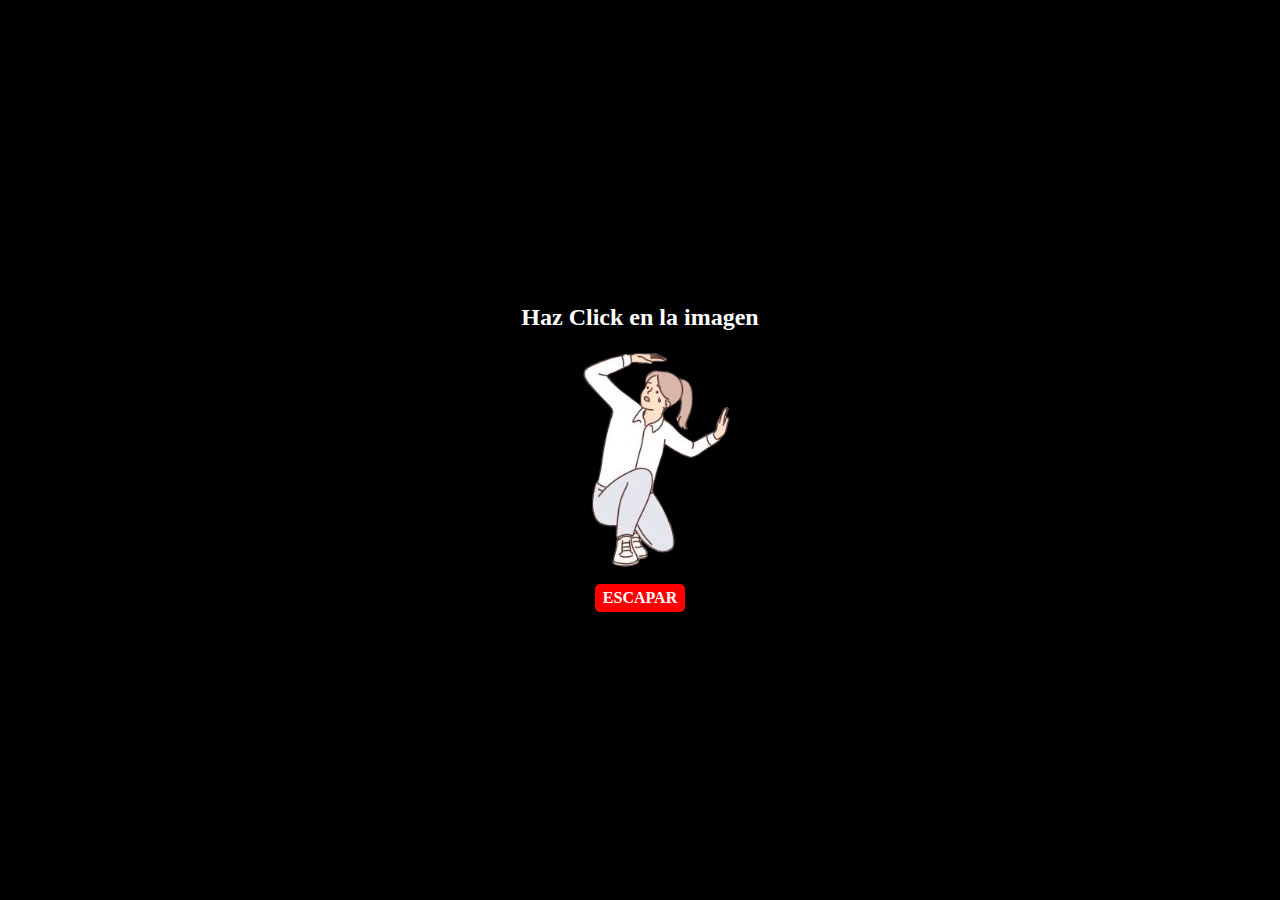
<file: 1.html>
<!DOCTYPE html>
<html lang="en">
  <head>
    <meta charset="UTF-8" />
    <meta name="viewport" content="width=device-width, initial-scale=1.0" />
    <title>Document</title>
    <link rel="stylesheet" href="./assets/css/style.css" />
    <script defer src="./assets/js/script.js"></script>
  </head>
  <body>
    <!-- PROBLEMA #1 -->
    <div id="contenedor-problema1">
      <h2 id="h2-Caja">Haz Click en la imagen</h2>
      <div id="div-caja">
        <img
          onclick="bordeRojo()"
          id="caja"
          src="./assets/imgs/caja.png"
          alt="mujer atrapada dentro de una caja"
        />
      </div>
      <span class="salir" onclick="window.location.href='index.html'">ESCAPAR</span>
    </div>
  </body>
</html>
</file>
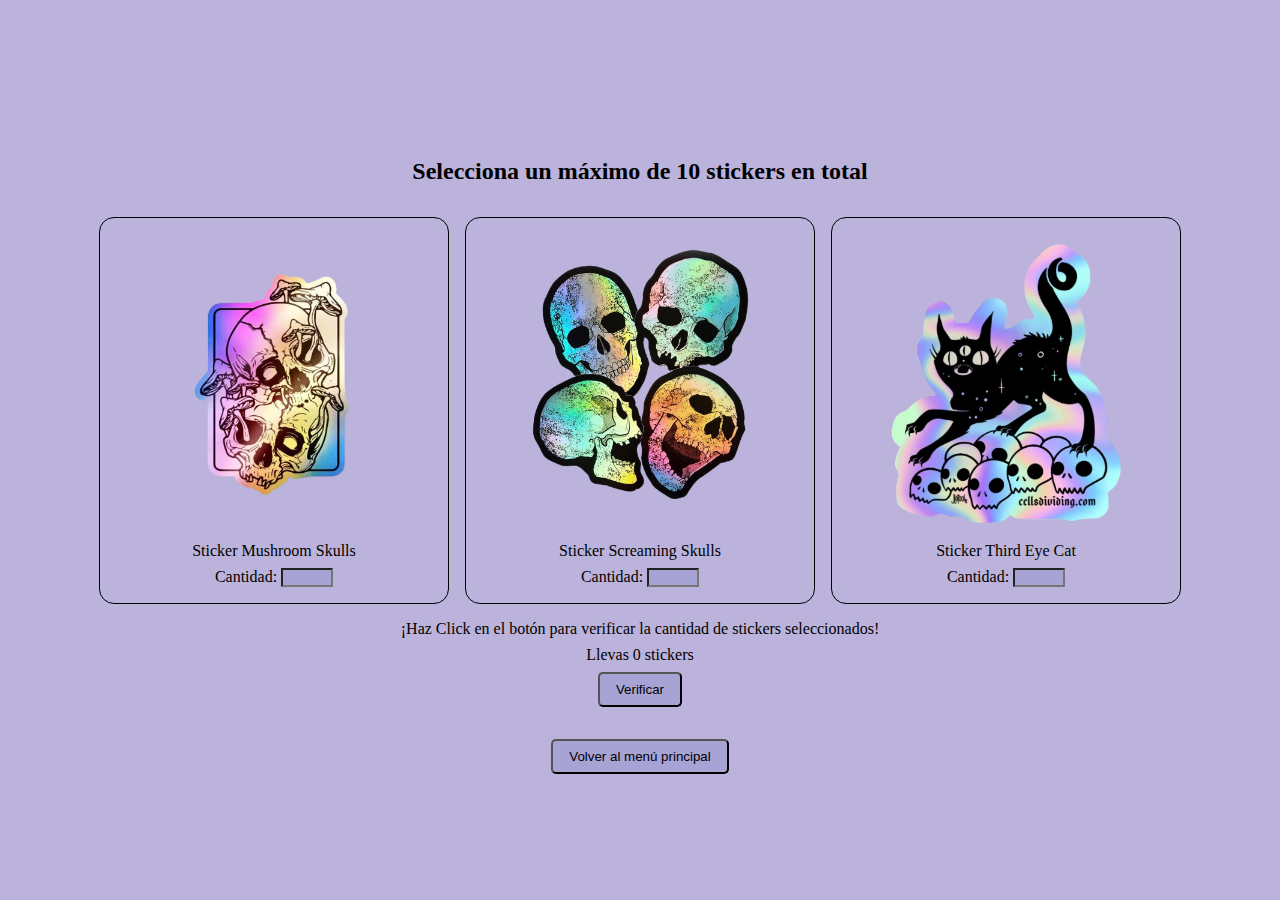
<file: 2.html>
<!DOCTYPE html>
<html lang="en">
  <head>
    <meta charset="UTF-8" />
    <meta name="viewport" content="width=device-width, initial-scale=1.0" />
    <title>Document</title>
    <link rel="stylesheet" href="./assets/css/style.css" />
    <script defer src="./assets/js/script.js"></script>
  </head>
  <body>
    <!-- PROBLEMA #2 -->
    <div id="contenedor-problema2">
      <h2 id="h2-Stickers">Selecciona un máximo de 10 stickers en total</h2>
      <div id="stickersContainer">
        <div class="contenedorSticker">
          <img class="sticker" src="./assets/imgs/sticker_01.png" alt="" />
          <p>Sticker Mushroom Skulls</p>
          <div>
            <label class="label-sticker" for="sticker1">Cantidad:</label>
            <input class="skr" id="sticker1" type="number" min="0" max="10" />
          </div>
        </div>

        <div class="contenedorSticker">
          <img class="sticker" src="./assets/imgs/sticker_02.png" alt="" />
          <p>Sticker Screaming Skulls</p>
          <div>
            <label class="label-sticker" for="sticker2">Cantidad:</label>
            <input class="skr" id="sticker2" type="number" min="0" max="10" />
          </div>
        </div>

        <div class="contenedorSticker">
          <img class="sticker" src="./assets/imgs/sticker_03.png" alt="" />
          <p>Sticker Third Eye Cat</p>
          <div>
            <label class="label-sticker" for="sticker3">Cantidad:</label>
            <input class="skr" id="sticker3" type="number" min="0" max="10" />
          </div>
        </div>
      </div>

      <div id="div-mensaje">
        <p>
          ¡Haz Click en el botón para verificar la cantidad de stickers
          seleccionados!
        </p>
        <p id="mensaje">Llevas 0 stickers</p>
        <button id="btn-stickers" onclick="verificacion()">Verificar</button>
        <button class="btn-volver" onclick="window.location.href='index.html'" id="btn-stickers">Volver al menú principal</button>
      </div>
    </div>

  </body>
</html>
</file>
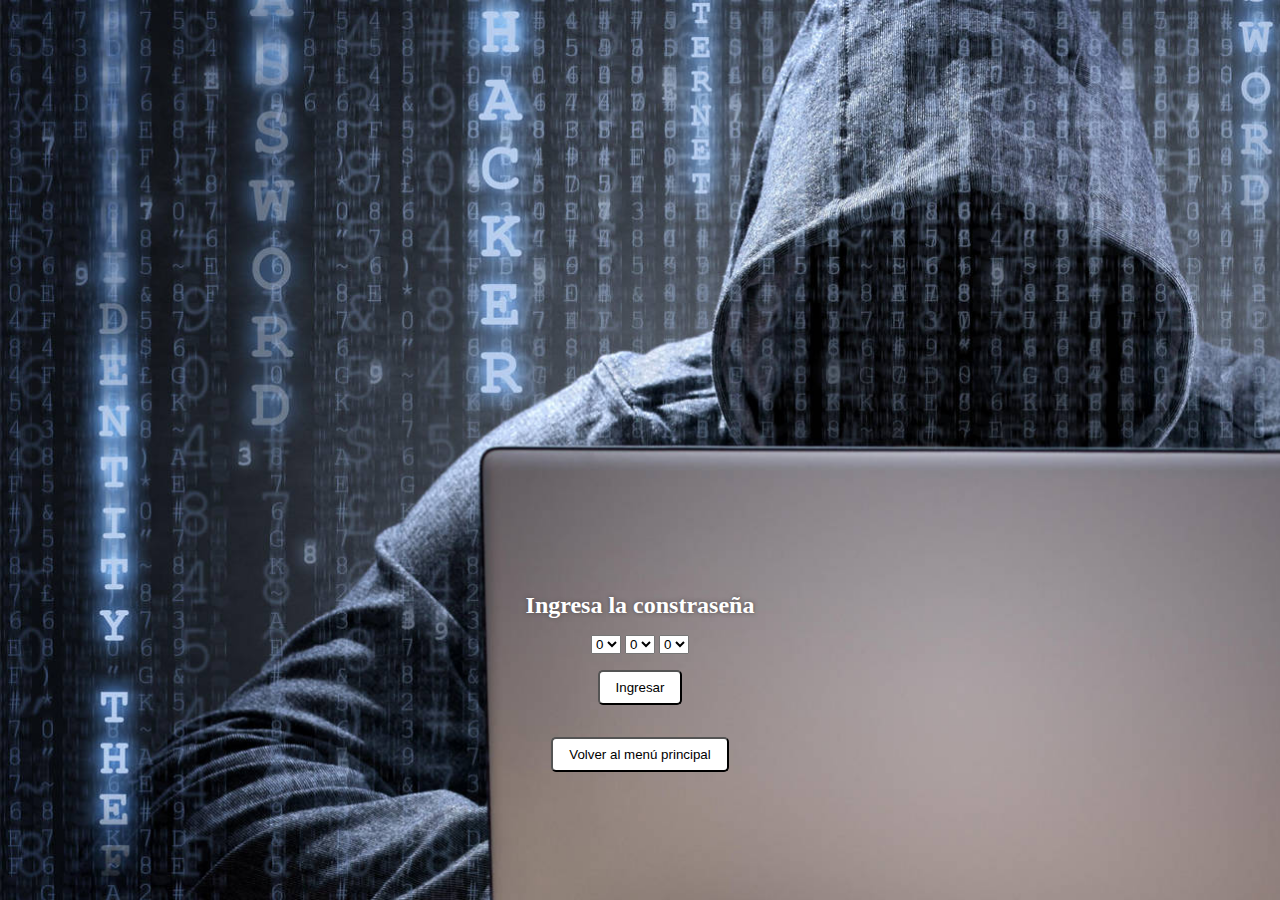
<file: 3.html>
<!DOCTYPE html>
<html lang="en">
  <head>
    <meta charset="UTF-8" />
    <meta name="viewport" content="width=device-width, initial-scale=1.0" />
    <title>Document</title>
    <link rel="stylesheet" href="./assets/css/style.css" />
    <script defer src="./assets/js/script.js"></script>
  </head>
  <body>
    <!-- PROBLEMA #3 -->
    <div id="contenedor-problema3">
      <h2 id="h2-pass">Ingresa la constraseña</h2>

      <div>
        <select name="num1" id="num1">
          <option value="0">0</option>
          <option value="1">1</option>
          <option value="2">2</option>
          <option value="3">3</option>
          <option value="4">4</option>
          <option value="5">5</option>
          <option value="6">6</option>
          <option value="7">7</option>
          <option value="8">8</option>
          <option value="9">9</option>
        </select>

        <select name="num2" id="num2">
          <option value="0">0</option>
          <option value="1">1</option>
          <option value="2">2</option>
          <option value="3">3</option>
          <option value="4">4</option>
          <option value="5">5</option>
          <option value="6">6</option>
          <option value="7">7</option>
          <option value="8">8</option>
          <option value="9">9</option>
        </select>

        <select name="num3" id="num3">
          <option value="0">0</option>
          <option value="1">1</option>
          <option value="2">2</option>
          <option value="3">3</option>
          <option value="4">4</option>
          <option value="5">5</option>
          <option value="6">6</option>
          <option value="7">7</option>
          <option value="8">8</option>
          <option value="9">9</option>
        </select>
      </div>
      <button id="btn-pass" onclick="passVerification()">Ingresar</button>
      <p id="mensaje-pass"></p>
      <button onclick="window.location.href='index.html'" id="btn-pass">Volver al menú principal</button>
    </div>
  </body>
</html>
</file>
<file: assets/css/style.css>
* {
  margin: 0;
  padding: 0;
  box-sizing: border-box;
}

#contenedor-problema1 {
  display: flex;
  flex-direction: column;
  align-items: center;
  justify-content: center;
  background-color: black;
  height: 100vh;
}

#h2-Caja {
  text-align: center;
  padding: 1rem;
  color: white;
}

#div-caja {
  display: flex;
  justify-content: center;
  padding-bottom: 1rem;
}

#caja {
  cursor: pointer;
  border-radius: 50%;
}

#contenedor-problema2 {
  display: flex;
  flex-direction: column;
  align-items: center;
  justify-content: center;
  min-height: 100vh;
  background-color: rgb(187, 179, 219);
}

#h2-Stickers {
  text-align: center;
  padding: 2rem;
}

#stickersContainer {
  display: flex;
  flex-wrap: wrap;
  justify-content: center;
  gap: 1em;
  padding-bottom: 1rem;
}

.sticker {
  width: 300px;
  height: 300px;
}

.contenedorSticker {
  border: 1px solid black;
  width: 350px;
  display: flex;
  flex-direction: column;
  padding: 1rem;
  align-items: center;
  cursor: pointer;
  gap: 0.5rem;
  border-radius: 15px;
  transition: 0.25s;
}

.contenedorSticker:hover {
  scale: 1.05;
}

#div-mensaje {
  display: flex;
  flex-direction: column;
  align-items: center;
  gap: 0.5rem;
  text-align: center;
}

.label-sticker {
  cursor: pointer;
}

#contenedor-problema3 {
  display: flex;
  flex-direction: column;
  align-items: center;
  justify-content: end;
  padding-bottom: 8rem;
  gap: 1rem;
  background-image: url(../imgs/fondo_pass.jpg);
  background-size: cover;
  height: 100vh;
}


@keyframes tiritar {
  0% {
    transform: translateX(0);
  }
  10% {
    transform: translateX(-5px);
  }
  20% {
    transform: translateX(5px);
  }
  30% {
    transform: translateX(-8px);
  }
  40% {
    transform: translateX(8px);
  }
  50% {
    transform: translateX(-12px);
  }
  60% {
    transform: translateX(12px);
  }
  70% {
    transform: translateX(-5px);
  }
  80% {
    transform: translateX(5px);
  }
  90% {
    transform: translateX(-2px);
  }
  100% {
    transform: translateX(0);
  }
}

#caja.tiritando {
  animation: tiritar 0.3s ease-in-out;
}

#btn-stickers {
  cursor: pointer;
  padding: 0.5rem 1rem;
  border-radius: 5px;
  background-color: rgb(167, 163, 212);
  color: black;
}

.skr {
  background-color: rgb(167, 163, 212);
}

#h2-pass {
  color: white  ;
  text-shadow: 0px 0px 4px rgb(85, 80, 80);
  text-align: center;
}

#btn-pass {
  cursor: pointer;
  padding: 0.5rem 1rem;
  border-radius: 5px;
  background-color: rgb(255, 255, 255);
  color: black;
}

.salir {
  cursor: pointer;
  padding: 0.3rem 0.5rem;
  border-radius: 5px;
  background-color: rgb(255, 0, 0);
  color: white;
  font-weight: bold;
  transition: 2s;
}

.salir:hover {
  scale: 0.25;
}

.btn-volver {
  margin-top: 1.5rem
}
</file>
